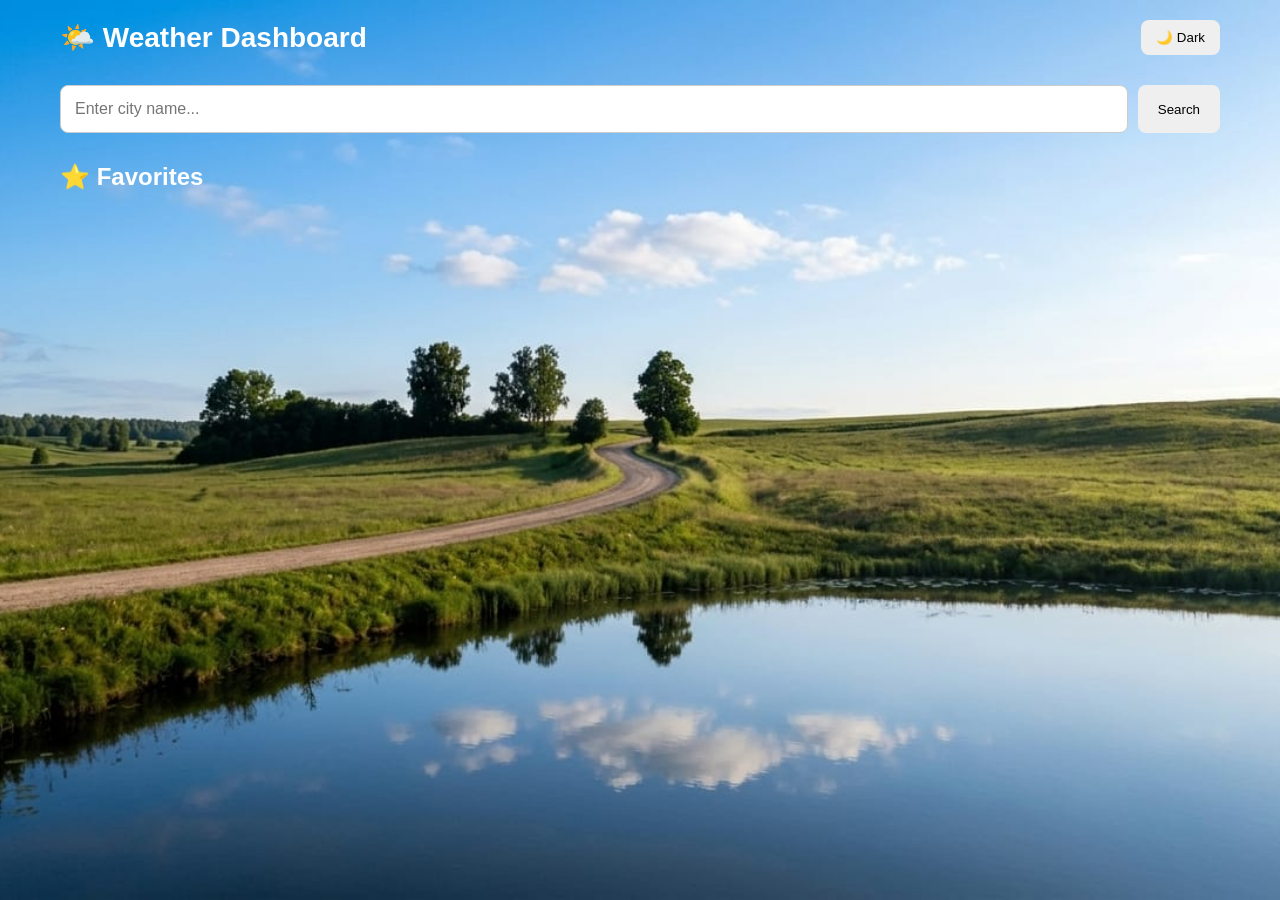
<file: index.html>
<!DOCTYPE html>
<html lang="en">

<head>
    <meta charset="UTF-8">
    <meta name="viewport" content="width=device-width, initial-scale=1.0">

    <title>Savad's Weather Dashboard</title>

    <link rel="stylesheet" href="style.css">
</head>

<body>

    <div class="container">

        <!-- Header -->
        <header>
            <h1>🌤️ Weather Dashboard</h1>

            <button id="themeBtn">
                🌙 Dark
            </button>
        </header>


        <!-- Search Section -->
        <section class="search-section">

            <input
                type="text"
                id="cityInput"
                placeholder="Enter city name..."
            >

            <button id="searchBtn">
                Search
            </button>

        </section>


        <!-- Loading -->
        <div id="loading" class="loading hidden">
            Loading...
        </div>


        <!-- Error -->
        <div id="errorMsg" class="error hidden"></div>


        <!-- Current Weather -->
        <section
            id="weatherCard"
            class="weather-card hidden"
        >
        </section>


        <!-- Forecast -->
        <section
            id="forecastSection"
            class="forecast-section hidden"
        >

            <h2>5-Day Forecast</h2>

            <div id="forecastContainer">
            </div>

        </section>


        <!-- Favorites -->
        <section class="favorites-section">

            <h2>⭐ Favorites</h2>

            <div id="favoritesList">
            </div>

        </section>

    </div>


    <script src="main.js"></script>

</body>

</html>
</file>
<file: style.css>
* {
    margin: 0;
    padding: 0;
    box-sizing: border-box;
}

body {
    font-family: Arial, sans-serif;
    background-image:url('WhatsApp Image 2026-09-09 at 6.39.53 PM.jpeg');
    color: #222;
    min-height: 100vh;
     background-size: cover;
    background-position: center;
    background-repeat: no-repeat;

    color: white;
}

.container {
    width: 100%;
    max-width: 1200px;
    margin: auto;
    padding: 20px;
}
header {
    display: flex;
    justify-content: space-between;
    align-items: center;
    margin-bottom: 30px;
}

header h1 {
    font-size: 28px;
}
#themeBtn {
    border: none;
    padding: 10px 15px;
    border-radius: 8px;
    cursor: pointer;
} 
.search-section {
    display: flex;
    gap: 10px;
    margin-bottom: 25px;
}

#cityInput {
    flex: 1;
    padding: 14px;
    border: 1px solid #ccc;
    border-radius: 8px;
    font-size: 16px;
}

#searchBtn {
    padding: 14px 20px;
    border: none;
    border-radius: 8px;
    cursor: pointer;
    
}
.hidden {
    display: none;
}
.weather-card {
    background: rgb(102, 79, 79);
    padding: 25px;
    border-radius: 15px;
    margin-bottom: 25px;
    box-shadow: 0 5px 20px rgba(0, 0, 0, 0.08);
    
    background: rgba(255, 255, 255, 0.25);
    backdrop-filter: blur(10px);
    -webkit-backdrop-filter: blur(10px);

    border: 1px solid rgba(255, 255, 255, 0.3);
    border-radius: 15px;

    padding: 25px;
    margin-top: 20px;

    color: #e6e4e4;

}
.weather-main {
    display: flex;
    justify-content: space-between;
    align-items: center;
    gap: 20px;
    flex-wrap: wrap;
}

.temperature {
    font-size: 50px;
    font-weight: bold;
}

.weather-details {
    display: grid;
    grid-template-columns: repeat(2, 1fr);
    gap: 15px;
    margin-top: 20px;
}

.detail {
    padding: 15px;
    background: #f5f5f5;
    border-radius: 10px;
}
.forecast-section {
    margin-bottom: 30px;
}

.forecast-section h2 {
    margin-bottom: 15px;
}

#forecastContainer {
    display: grid;
    grid-template-columns: repeat(5, 1fr);
    gap: 15px;
}

.forecast-card {
    background: rgb(33, 32, 32);
    padding: 20px;
    border-radius: 12px;
    text-align: center;
}
.favorites-section {
    margin-top: 30px;
}

.favorites-section h2 {
    margin-bottom: 15px;
}

.favorite-item {
    background: white;
    padding: 15px;
    margin-bottom: 10px;
    border-radius: 10px;

    display: flex;
    justify-content: space-between;
    align-items: center;
}

.favorite-item button {
    border: none;
    cursor: pointer;
    padding: 7px 10px;
    border-radius: 6px;
}
.loading {
    text-align: center;
    padding: 20px;
    font-size: 18px;
}

.error {
    background: #ffe5e5;
    color: #c00;
    padding: 15px;
    border-radius: 8px;
    margin-bottom: 20px;
}
@media (max-width: 768px) {

    .container {
        padding: 15px;
    }

    header {
        flex-direction: column;
        gap: 15px;
        align-items: flex-start;
    }

    .search-section {
        flex-direction: column;
    }

    #searchBtn {
        width: 100%;
    }

    #forecastContainer {
        grid-template-columns: 1fr;
    }

    .weather-details {
        grid-template-columns: 1fr;
    }
}
#searchBtn:hover{
    padding: 14px 20px;
    border: none;
    border-radius: 8px;
    cursor: pointer;
    background-color: rgb(11, 247, 47);
    
}
body.dark {
    background: #121212;
    color: white;
}

body.dark .weather-card,
body.dark .forecast-card,
body.dark .favorite-item {
    background: #1e1e1e;
    color: white;
}

body.dark #cityInput {
    background: #2a2a2a;
    color: white;
    border-color: #444;
}

body.dark #themeBtn {
    background: #333;
    color: white;
}
body.dark {
    background-image: url("WhatsApp Image 2026-09-09 at 6.31.46 PM.jpeg");
    background-size: cover;
    background-position: center;
    background-repeat: no-repeat;

    color: white;
}

/* Dark Mode */
body.dark .weather-card {
    background: rgba(0, 0, 0, 0.30);
    backdrop-filter: blur(10px);
    -webkit-backdrop-filter: blur(10px);

    border: 1px solid rgba(255, 255, 255, 0.2);

    color: white;
}
</file>
